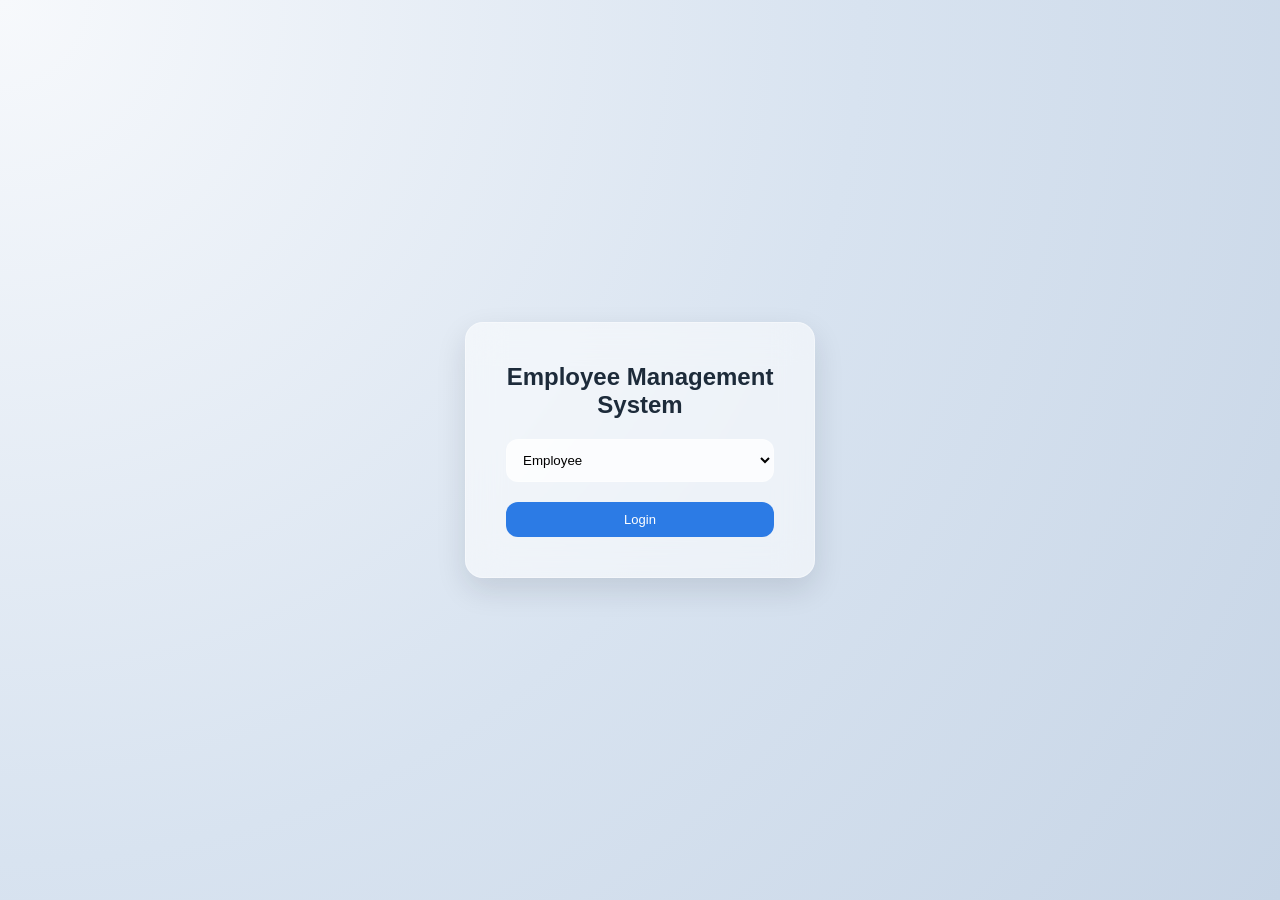
<file: index.html>
<!DOCTYPE html>
<html>
<head>
<title>EMS Login</title>
<meta name="viewport" content="width=device-width, initial-scale=1">
<link rel="stylesheet" href="styles.css">
</head>

<body>

<div class="login-container">

<div class="login-card">

<h2>Employee Management System</h2>

<select id="role">
<option value="employee">Employee</option>
<option value="admin">Admin</option>
</select>

<button onclick="login()" class="primary-button">
Login
</button>

</div>

</div>

<script>

function login(){

const role = document.getElementById("role").value;

if(role === "admin"){
window.location.href = "admin.html";
}
else{
window.location.href = "employee.html";
}

}

</script>

</body>
</html>
</file>
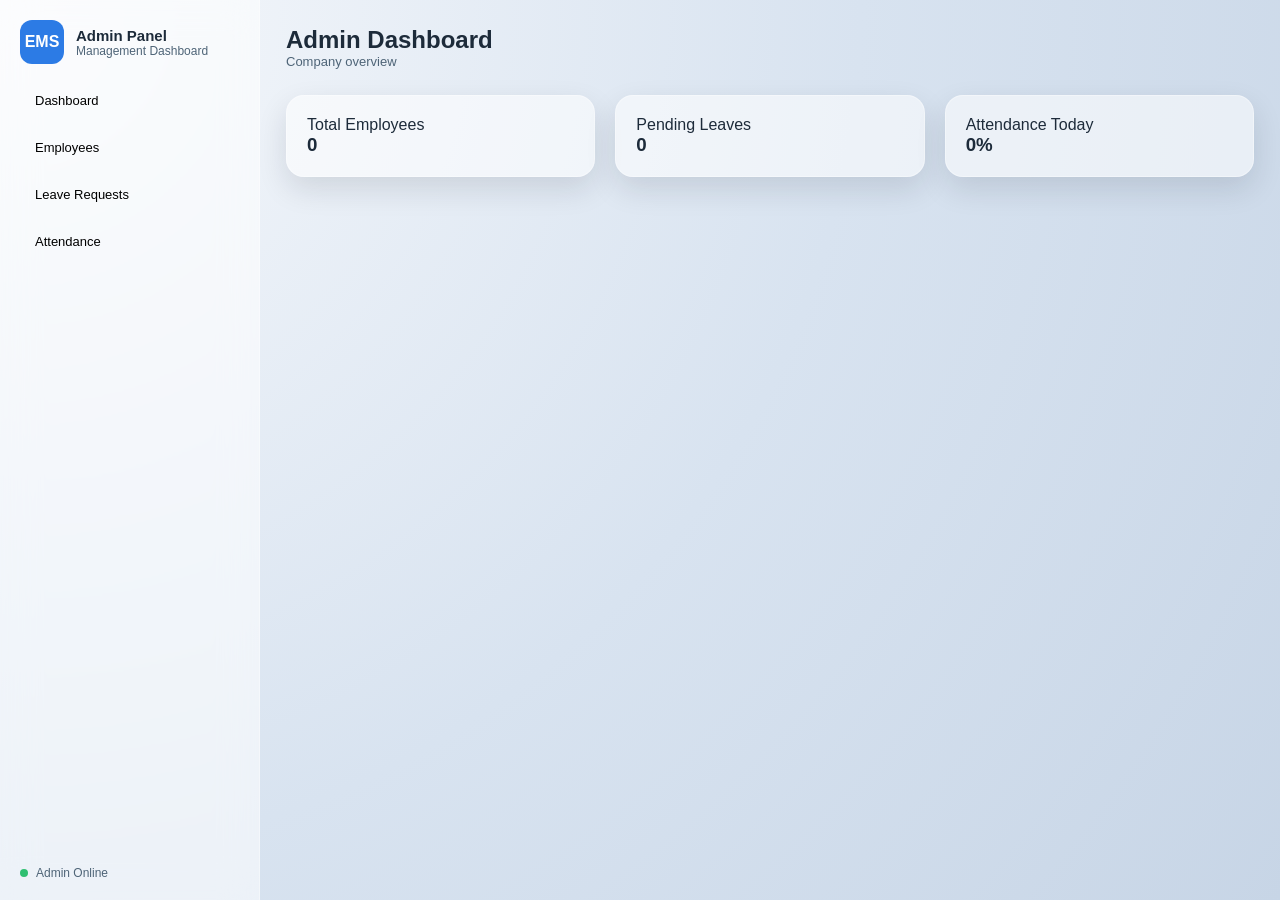
<file: admin.html>
<!DOCTYPE html>
<html lang="en">
<head>
<meta charset="UTF-8">
<meta name="viewport" content="width=device-width, initial-scale=1">
<title>Admin Dashboard</title>
<link rel="stylesheet" href="styles.css">
</head>

<body>

<div class="app">

<!-- SIDEBAR -->

<aside class="sidebar">

<button class="sidebar-close" id="sidebarClose" type="button">
Back
</button>

<div class="brand">
<div class="brand-mark">EMS</div>

<div class="brand-text">
<h1>Admin Panel</h1>
<p>Management Dashboard</p>
</div>

</div>

<nav class="nav">

<button class="nav-link " onclick="showPanel('dashboard')">
Dashboard
</button>

<button class="nav-link" onclick="showPanel('employees')">
Employees
</button>

<button class="nav-link" onclick="showPanel('leave')">
Leave Requests
</button>

<button class="nav-link" onclick="showPanel('attendance')">
Attendance
</button>

</nav>

<div class="sidebar-footer">
<span class="status-dot"></span>
<span>Admin Online</span>
</div>

</aside>


<!-- MAIN CONTENT -->

<main class="content">

<header class="topbar">

<button class="menu-button" id="menuToggle" type="button" aria-label="Open menu" aria-expanded="false">
Menu
</button>

<div>
<h2>Admin Dashboard</h2>
<p class="subtitle">Company overview</p>
</div>

</header>


<!-- DASHBOARD PANEL -->

<section class="panel active" id="dashboard">

<div class="grid kpi-grid">

<div class="card kpi">
<p>Total Employees</p>
<h3 id="totalEmployees">0</h3>
</div>

<div class="card kpi">
<p>Pending Leaves</p>
<h3>0</h3>
</div>

<div class="card kpi">
<p>Attendance Today</p>
<h3>0%</h3>
</div>

</div>

</section>


<section class="panel" id="employees">

<div class="panel-header">
<h3>Employee Directory</h3>
</div>

<div class="employee-actions">
<button class="primary-button" id="addEmployeeBtn">
Add Employee
</button>
</div>


<!-- ADD EMPLOYEE FORM -->

<div class="card form-card" id="employeeFormCard" hidden>

<h4>Add Employee</h4>

<form id="employeeForm">

<div class="form-grid">

<label>
Name
<input name="name" required>
</label>

<label>
Department
<input name="department" required>
</label>

<label>
Email
<input name="email" required>
</label>

</div>

<button class="primary-button">
Save Employee
</button>

</form>

</div>


<!-- SPACE BETWEEN CARDS -->

<div style="height:20px"></div>


<!-- EMPLOYEE TABLE -->

<div class="card table-card">

<table class="table" id="employeeTable">

<thead>
<tr>
<th>Name</th>
<th>Department</th>
<th>Email</th>
<th>Action</th>
</tr>
</thead>

<tbody></tbody>

</table>


</div>

</section>


<section class="panel" id="leave">

<div class="panel-header">
<h3>Leave Requests</h3>
</div>

<div class="card table-card">

<table class="table" id="leaveTable">

<thead>
<tr>
<th>Employee</th>
<th>Type</th>
<th>Start</th>
<th>End</th>
<th>Status</th>
<th>Action</th>
</tr>
</thead>

<tbody></tbody>

</table>

</div>

</section>

<!-- ATTENDANCE PANEL -->

<section class="panel" id="attendance">

<div class="panel-header">
<h3>Attendance Log</h3>
</div>

<div class="card table-card">

<table class="table" id="attendanceTable">

<thead>

<tr>
<th>Employee</th>
<th>Date</th>
<th>Check In</th>
<th>Check Out</th>
</tr>

</thead>

<tbody>

</tbody>

</table>

</div>

</section>

</main>

</div>


<!-- ADMIN SCRIPT -->

<script src="admin.js"></script>

<script>

function showPanel(panel){

document.querySelectorAll(".panel")
.forEach(p=>p.classList.remove("active"))

document.getElementById(panel)
.classList.add("active")

}

</script>

</body>
</html>
</file>
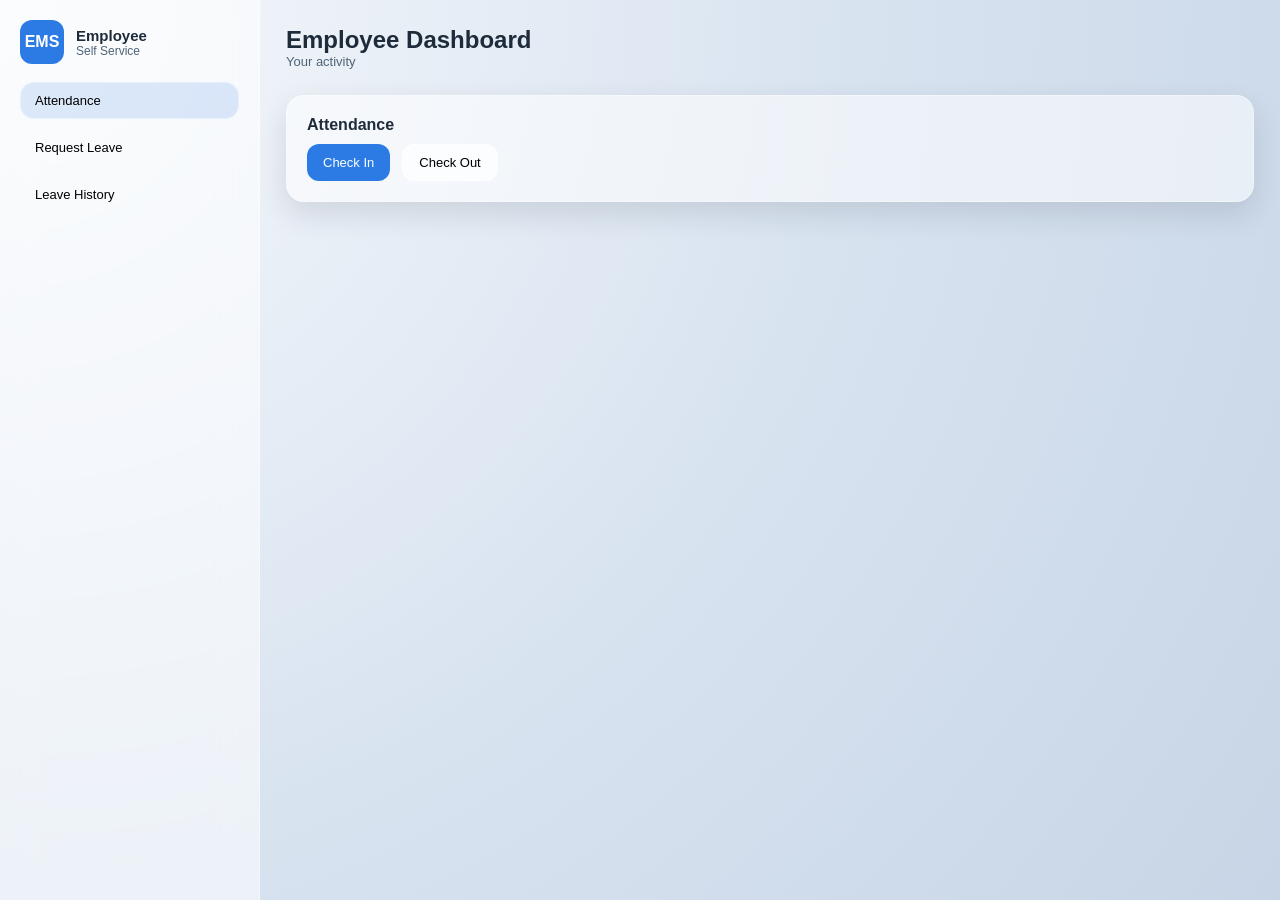
<file: employee.html>
<!DOCTYPE html>
<html>
<head>
<title>Employee Dashboard</title>
<meta name="viewport" content="width=device-width, initial-scale=1">
<link rel="stylesheet" href="styles.css">
</head>

<body>

<div class="app">

<aside class="sidebar">

<button class="sidebar-close" id="sidebarClose" type="button">
Back
</button>

<div class="brand">

<div class="brand-mark">EMS</div>

<div class="brand-text">
<h1>Employee</h1>
<p>Self Service</p>
</div>

</div>

<nav class="nav">

<button class="nav-link active" onclick="showPanel('attendance')">
Attendance
</button>

<button class="nav-link" onclick="showPanel('leave')">
Request Leave
</button>

<button class="nav-link" onclick="showPanel('history')">
Leave History
</button>

</nav>

</aside>


<main class="content">

<header class="topbar">

<button class="menu-button" id="menuToggle" type="button" aria-label="Open menu" aria-expanded="false">
Menu
</button>

<div>
<h2>Employee Dashboard</h2>
<p class="subtitle">Your activity</p>
</div>

</header>


<section class="panel active" id="attendance">

<div class="card">

<h4>Attendance</h4>

<div class="action-row">

<button class="primary-button" id="checkIn">Check In</button>
<button class="ghost-button" id="checkOut">Check Out</button>

</div>

</div>

</section>


<section class="panel" id="leave">

<div class="card form-card">

<h4>Request Leave</h4>

<form id="leaveForm">

<label>
Employee
<input name="employee" required>
</label>

<label>
Leave Type
<select name="type">
<option value="Sick">Sick</option>
<option value="Casual">Casual</option>
<option value="Earned">Earned</option>
</select>
</label>

<label>
Start Date
<input type="date" name="startDate" required>
</label>

<label>
End Date
<input type="date" name="endDate" required>
</label>

<label>
Reason
<textarea name="reason"></textarea>
</label>

<button class="primary-button">
Submit
</button>

</form>

</div>

</section>

<section class="panel" id="history">

<div class="card table-card">

<h4>Leave History</h4>

<table class="table" id="leaveHistoryTable">

<thead>
<tr>
<th>Employee</th>
<th>Type</th>
<th>Start</th>
<th>End</th>
<th>Status</th>
</tr>
</thead>

<tbody></tbody>

</table>

</div>

</section>

</main>

</div>


<script src="employee.js"></script>

<script>

function showPanel(panel){

document.querySelectorAll(".panel").forEach(p=>p.classList.remove("active"))

const target = document.getElementById(panel)
if(target){
target.classList.add("active")
}

}

</script>

</body>
</html>
</file>
<file: styles.css>
:root{
--bg:#e7eef5;
--glass:rgba(255,255,255,0.55);
--glass-strong:rgba(255,255,255,0.75);
--border:rgba(255,255,255,0.35);

--text:#1d2b3a;
--muted:#4e6477;

--accent:#2c7be5;
--accent-soft:rgba(44,123,229,0.15);

--danger:#e45353;
--success:#2fbf71;
--warning:#f2994a;

--shadow:0 12px 30px rgba(16,24,40,0.12);

--radius:18px;
}

*{
box-sizing:border-box;
margin:0;
padding:0;
font-family:"Trebuchet MS","Segoe UI",sans-serif;
}

/* ======================
BODY
====================== */

body{
background:radial-gradient(circle at top left,#f7f9fc 0%,#d8e3f0 55%,#c7d5e6 100%);
color:var(--text);
min-height:100vh;
overflow-x:hidden;
}

/* ======================
APP LAYOUT
====================== */

.app{
display:flex;
min-height:100vh;
width:100%;
}

/* ======================
SIDEBAR
====================== */

.sidebar{

width:260px;
padding:20px;

background:var(--glass);
backdrop-filter:blur(18px);

border-right:1px solid var(--border);

display:flex;
flex-direction:column;
gap:18px;

position:sticky;
top:0;

height:100vh;
flex-shrink:0;

}

.brand{
display:flex;
align-items:center;
gap:12px;
}

.brand-mark{

width:44px;
height:44px;

border-radius:12px;

display:grid;
place-items:center;

background:var(--accent);
color:white;

font-weight:700;

}

.brand-text h1{
font-size:15px;
}

.brand-text p{
font-size:12px;
color:var(--muted);
}

/* ======================
NAVIGATION
====================== */

.nav{
display:flex;
flex-direction:column;
gap:10px;
}

.nav-link{

padding:10px 14px;

border-radius:14px;
border:1px solid transparent;

background:transparent;

text-align:left;

cursor:pointer;

font-size:13px;

transition:0.2s;

}

.nav-link:hover,
.nav-link.active{

background:var(--accent-soft);
border-color:var(--border);

}

.sidebar-footer{

margin-top:auto;

display:flex;
align-items:center;
gap:8px;

color:var(--muted);
font-size:12px;

}

.status-dot{

width:8px;
height:8px;

border-radius:50%;

background:var(--success);

}

/* ======================
CONTENT
====================== */

.content{

flex:1;

padding:26px;

display:flex;
flex-direction:column;
gap:26px;
min-width:0;

}

/* ======================
TOPBAR
====================== */

.topbar{

display:flex;
justify-content:space-between;
align-items:center;

}

.subtitle{

font-size:13px;
color:var(--muted);

}

/* ======================
CARDS
====================== */

.card{

background:var(--glass);

border:1px solid var(--border);

border-radius:var(--radius);

padding:20px;

box-shadow:var(--shadow);

}

.card h4{
margin-bottom:10px;
}

/* ======================
GRID
====================== */

.grid{
display:grid;
gap:20px;
}

.kpi-grid{
grid-template-columns:repeat(auto-fit,minmax(180px,1fr));
}

.dashboard-grid{
grid-template-columns:repeat(auto-fit,minmax(240px,1fr));
}

.policies-grid{
grid-template-columns:repeat(auto-fit,minmax(240px,1fr));
}

/* ======================
BUTTONS
====================== */

.primary-button,
.ghost-button,
.danger-button{

padding:10px 16px;

border-radius:12px;

cursor:pointer;

font-size:13px;

}

.primary-button{

background:var(--accent);
color:white;
border:none;

}

.ghost-button{

background:var(--glass-strong);
border:1px solid var(--border);

}

.danger-button{

background:rgba(228,83,83,0.12);
border:1px solid rgba(228,83,83,0.35);
color:var(--danger);

}

/* ======================
MENU TOGGLES
====================== */

.menu-button,
.sidebar-close{

padding:8px 12px;

border-radius:12px;

cursor:pointer;

font-size:13px;

border:1px solid var(--border);

background:var(--glass-strong);

color:var(--text);

}

.menu-button{
display:none;
}

.sidebar-close{
display:none;
align-self:flex-start;
}

/* ======================
TABLE
====================== */

.table{

width:100%;
border-collapse:collapse;

}

.table th,
.table td{

padding:12px 10px;

border-bottom:1px solid var(--border);

font-size:13px;

text-align:left;

}

/* ======================
FORMS
====================== */

.form-grid{

display:grid;
gap:12px;

grid-template-columns:repeat(auto-fit,minmax(200px,1fr));

margin-bottom:12px;

}

.form-grid label{

display:flex;
flex-direction:column;
gap:6px;

font-size:13px;
color:var(--muted);

}

.form-grid input,
.form-grid select,
.form-grid textarea{

padding:10px 12px;

border-radius:12px;

border:1px solid var(--border);

background:var(--glass-strong);

}

/* ======================
PANEL
====================== */

.panel{
display:none;
}

.panel.active{
display:block;
}

/* ======================
LOGIN PAGE
====================== */

.login-container{

width:100%;
height:100vh;

display:flex;
justify-content:center;
align-items:center;

}

.login-card{

width:min(90vw,350px);

padding:40px;

background:var(--glass);

backdrop-filter:blur(18px);

border-radius:var(--radius);

border:1px solid var(--border);

box-shadow:var(--shadow);

display:flex;
flex-direction:column;
gap:20px;

text-align:center;

}

.login-card select{

padding:12px;

border-radius:12px;

border:1px solid var(--border);

background:var(--glass-strong);

}

/* ======================
STATUS BADGES
====================== */

.status{

padding:4px 10px;

border-radius:999px;

font-size:12px;

font-weight:600;

}

.status.pending{
background:rgba(242,153,74,0.2);
color:var(--warning);
}

.status.approved{
background:rgba(47,191,113,0.2);
color:var(--success);
}

.status.rejected{
background:rgba(228,83,83,0.2);
color:var(--danger);
}

/* ======================
MODAL
====================== */

.modal{

position:fixed;
inset:0;

background:rgba(10,20,40,0.4);

display:none;

align-items:center;
justify-content:center;

}

.modal.show{
display:flex;
}

.modal-content{

background:var(--glass-strong);

border-radius:16px;

padding:20px;

width:420px;

box-shadow:var(--shadow);

}
.employee-actions{
  margin: 10px 0 20px 0;
}

.table-card{
overflow-x:auto;
max-width:100%;
-webkit-overflow-scrolling:touch;
}

.action-row{
display:flex;
gap:12px;
}

img{
max-width:100%;
height:auto;
}

/* ======================
MOBILE
====================== */

@media(max-width:768px){

body.sidebar-open{
overflow:hidden;
}

.app{
position:relative;
}

.sidebar{
position:fixed;
top:0;
left:0;
height:100vh;
width:min(85vw,260px);
transform:translateX(-110%);
transition:transform 0.25s ease;
z-index:1000;
flex-direction:column;
gap:18px;
}

.sidebar.open{
transform:translateX(0);
}

.sidebar-close{
display:inline-flex;
}

.menu-button{
display:inline-flex;
}

.topbar{
flex-wrap:wrap;
justify-content:flex-start;
gap:12px;
}

.card{
padding:16px;
}

.kpi-grid,
.dashboard-grid,
.policies-grid{
grid-template-columns:1fr;
}

.form-grid{
grid-template-columns:1fr;
}

.action-row{
flex-direction:column;
}

.action-row .primary-button,
.action-row .ghost-button{
width:100%;
}

.form-card .primary-button{
width:100%;
}

.table{
min-width:560px;
}

.content{
padding:16px;
}

}

@media(max-width:520px){

h2{
font-size:18px;
}

h3{
font-size:16px;
}

.subtitle{
font-size:12px;
}

.table{
min-width:480px;
}

.login-card{
padding:28px;
}

.nav-link{
font-size:12px;
}

.sidebar{
padding:16px;
}

}

@media(max-width:420px){

.table{
min-width:420px;
}

.menu-button,
.sidebar-close{
padding:6px 10px;
}

.content{
padding:14px;
}

}
</file>
